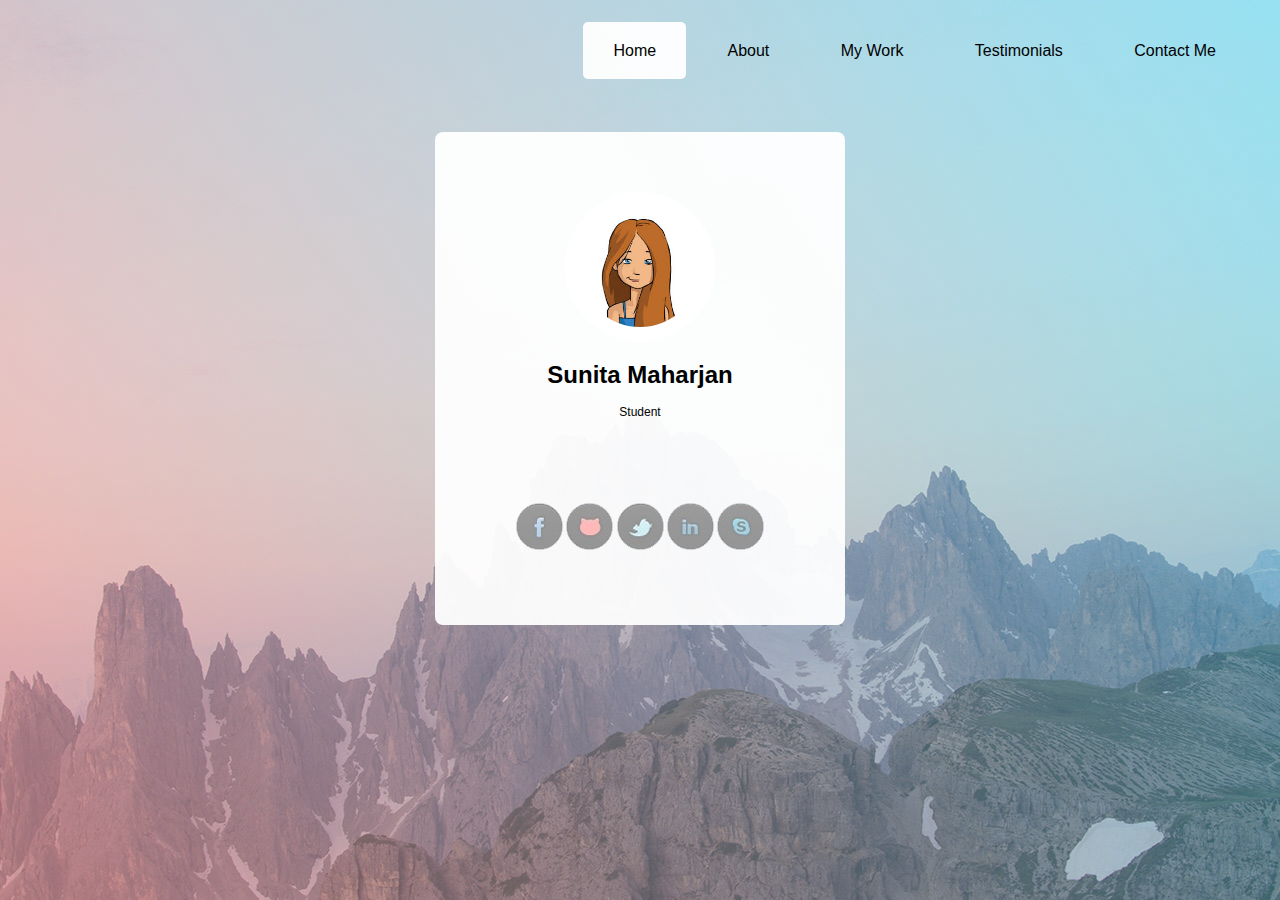
<file: index.html>
<!DOCTYPE html>
<html>
<head>
	<title>{{Appropriate Title}}</title>
	<meta charset="UTF-8">
	<link rel="stylesheet" type="text/css" href="main.css">
</head>
<body>
	<nav>
		<ul>
			<li><a href="index.html" class="active">Home</a></li>
			<li><a href="about.html">About</a></li>
			<li><a href="works.html">My Work</a></li>
			<li><a href="testimonials.html">Testimonials</a></li>
			<li><a href="contact.html">Contact Me</a></li>
		</ul>
	</nav>
	<div class="after-menu"></div>
	<section id="main">
		<header>
			<span class="image"><img src="avatar_girl.jpg"/></span>
			<h1 class="name">Sunita Maharjan</h1>
			<p class="title">Student</p>
		</header>
		<footer>
			<ul class="icons">
				<li><a class="icon icon-facebook"></a></li>
				<li><a class="icon icon-linkedin"></a></li>
				<li><a class="icon icon-twitter"></a></li>
				<li><a class="icon icon-github"></a></li>
				<li><a class="icon icon-skype"></a></li>
			</ul>
		</footer>
	</section>
</body>
</html>
</file>
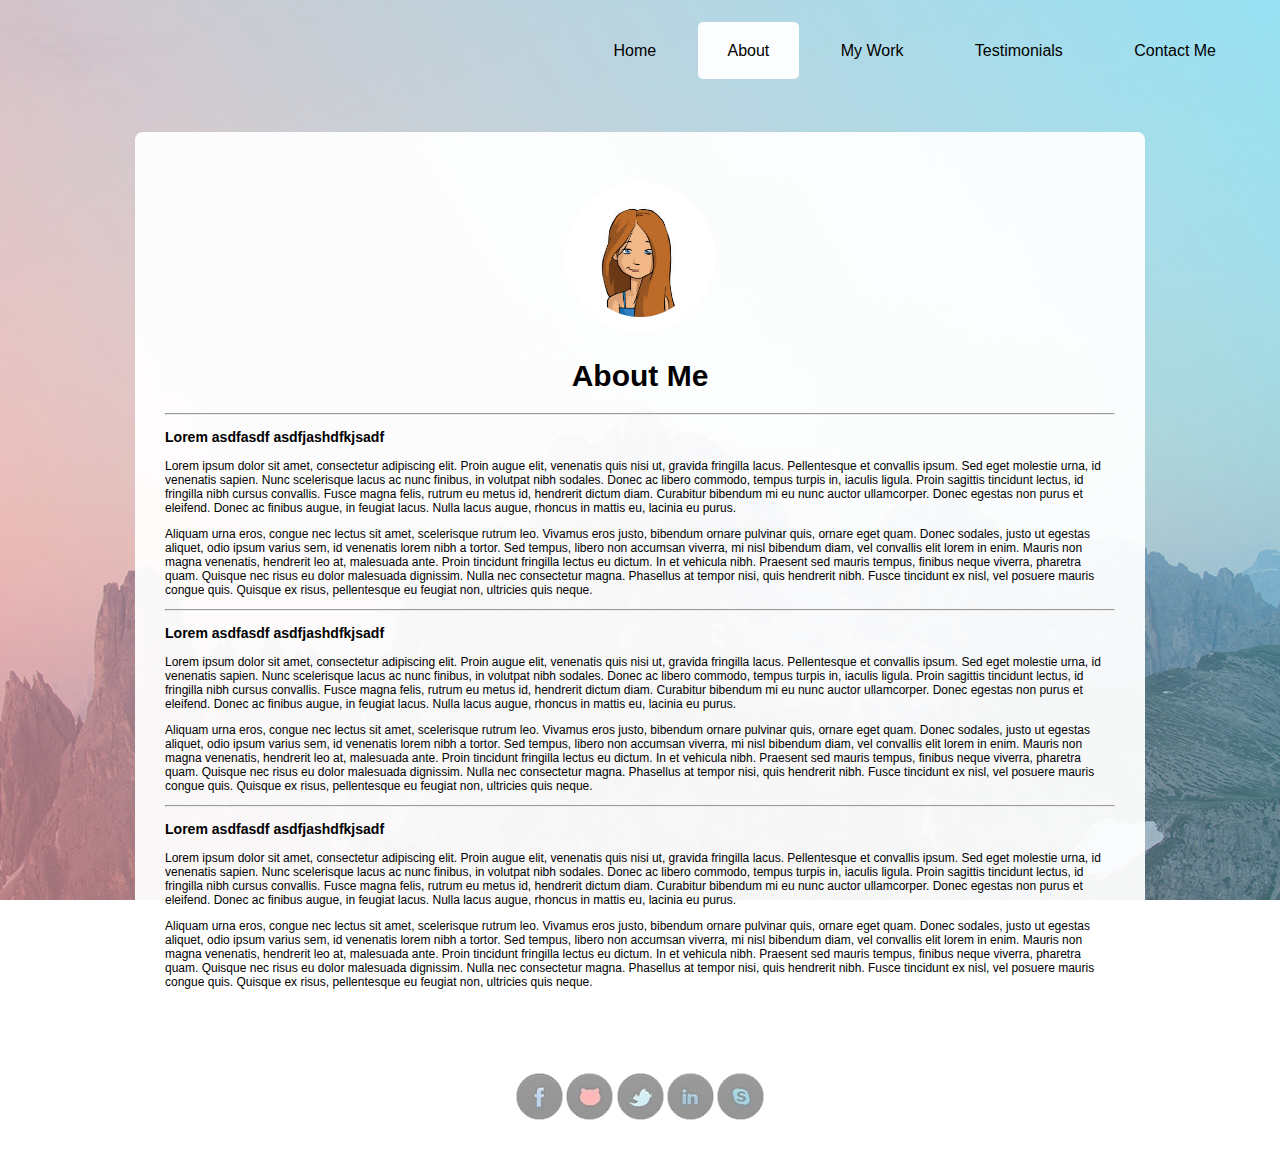
<file: about.html>
<!DOCTYPE html>
<html>
<head>
	<title>My Portfolio</title>
	<meta charset="UTF-8">
	<link rel="stylesheet" type="text/css" href="main.css">
</head>
<body>
	<nav>
		<ul>
			<li><a href="index.html">Home</a></li>
			<li><a href="about.html" class="active">About</a></li>
			<li><a href="works.html">My Work</a></li>
			<li><a href="testimonials.html">Testimonials</a></li>
			<li><a href="contact.html">Contact Me</a></li>
		</ul>
	</nav>
	<div class="after-menu"></div>
	<section id="about">
		<header>
			<h1><span class="image"><img src="avatar_girl.jpg"/></span></h1>
			<h1>About Me</h1>
			<hr>
			<h3>Lorem asdfasdf asdfjashdfkjsadf</h3>
			<p>Lorem ipsum dolor sit amet, consectetur adipiscing elit. Proin augue elit, venenatis quis nisi ut, gravida fringilla lacus. Pellentesque et convallis ipsum. Sed eget molestie urna, id venenatis sapien. Nunc scelerisque lacus ac nunc finibus, in volutpat nibh sodales. Donec ac libero commodo, tempus turpis in, iaculis ligula. Proin sagittis tincidunt lectus, id fringilla nibh cursus convallis. Fusce magna felis, rutrum eu metus id, hendrerit dictum diam. Curabitur bibendum mi eu nunc auctor ullamcorper. Donec egestas non purus et eleifend. Donec ac finibus augue, in feugiat lacus. Nulla lacus augue, rhoncus in mattis eu, lacinia eu purus.</p>
			<p>Aliquam urna eros, congue nec lectus sit amet, scelerisque rutrum leo. Vivamus eros justo, bibendum ornare pulvinar quis, ornare eget quam. Donec sodales, justo ut egestas aliquet, odio ipsum varius sem, id venenatis lorem nibh a tortor. Sed tempus, libero non accumsan viverra, mi nisl bibendum diam, vel convallis elit lorem in enim. Mauris non magna venenatis, hendrerit leo at, malesuada ante. Proin tincidunt fringilla lectus eu dictum. In et vehicula nibh. Praesent sed mauris tempus, finibus neque viverra, pharetra quam. Quisque nec risus eu dolor malesuada dignissim. Nulla nec consectetur magna. Phasellus at tempor nisi, quis hendrerit nibh. Fusce tincidunt ex nisl, vel posuere mauris congue quis. Quisque ex risus, pellentesque eu feugiat non, ultricies quis neque.</p>
			<hr>
			<h3>Lorem asdfasdf asdfjashdfkjsadf</h3>
			<p>Lorem ipsum dolor sit amet, consectetur adipiscing elit. Proin augue elit, venenatis quis nisi ut, gravida fringilla lacus. Pellentesque et convallis ipsum. Sed eget molestie urna, id venenatis sapien. Nunc scelerisque lacus ac nunc finibus, in volutpat nibh sodales. Donec ac libero commodo, tempus turpis in, iaculis ligula. Proin sagittis tincidunt lectus, id fringilla nibh cursus convallis. Fusce magna felis, rutrum eu metus id, hendrerit dictum diam. Curabitur bibendum mi eu nunc auctor ullamcorper. Donec egestas non purus et eleifend. Donec ac finibus augue, in feugiat lacus. Nulla lacus augue, rhoncus in mattis eu, lacinia eu purus.</p>
			<p>Aliquam urna eros, congue nec lectus sit amet, scelerisque rutrum leo. Vivamus eros justo, bibendum ornare pulvinar quis, ornare eget quam. Donec sodales, justo ut egestas aliquet, odio ipsum varius sem, id venenatis lorem nibh a tortor. Sed tempus, libero non accumsan viverra, mi nisl bibendum diam, vel convallis elit lorem in enim. Mauris non magna venenatis, hendrerit leo at, malesuada ante. Proin tincidunt fringilla lectus eu dictum. In et vehicula nibh. Praesent sed mauris tempus, finibus neque viverra, pharetra quam. Quisque nec risus eu dolor malesuada dignissim. Nulla nec consectetur magna. Phasellus at tempor nisi, quis hendrerit nibh. Fusce tincidunt ex nisl, vel posuere mauris congue quis. Quisque ex risus, pellentesque eu feugiat non, ultricies quis neque.</p>
			<hr>
			<h3>Lorem asdfasdf asdfjashdfkjsadf</h3>
			<p>Lorem ipsum dolor sit amet, consectetur adipiscing elit. Proin augue elit, venenatis quis nisi ut, gravida fringilla lacus. Pellentesque et convallis ipsum. Sed eget molestie urna, id venenatis sapien. Nunc scelerisque lacus ac nunc finibus, in volutpat nibh sodales. Donec ac libero commodo, tempus turpis in, iaculis ligula. Proin sagittis tincidunt lectus, id fringilla nibh cursus convallis. Fusce magna felis, rutrum eu metus id, hendrerit dictum diam. Curabitur bibendum mi eu nunc auctor ullamcorper. Donec egestas non purus et eleifend. Donec ac finibus augue, in feugiat lacus. Nulla lacus augue, rhoncus in mattis eu, lacinia eu purus.</p>
			<p>Aliquam urna eros, congue nec lectus sit amet, scelerisque rutrum leo. Vivamus eros justo, bibendum ornare pulvinar quis, ornare eget quam. Donec sodales, justo ut egestas aliquet, odio ipsum varius sem, id venenatis lorem nibh a tortor. Sed tempus, libero non accumsan viverra, mi nisl bibendum diam, vel convallis elit lorem in enim. Mauris non magna venenatis, hendrerit leo at, malesuada ante. Proin tincidunt fringilla lectus eu dictum. In et vehicula nibh. Praesent sed mauris tempus, finibus neque viverra, pharetra quam. Quisque nec risus eu dolor malesuada dignissim. Nulla nec consectetur magna. Phasellus at tempor nisi, quis hendrerit nibh. Fusce tincidunt ex nisl, vel posuere mauris congue quis. Quisque ex risus, pellentesque eu feugiat non, ultricies quis neque.</p>
		</header>
		<footer>
			<ul class="icons">
				<li><a class="icon icon-facebook"></a></li>
				<li><a class="icon icon-linkedin"></a></li>
				<li><a class="icon icon-twitter"></a></li>
				<li><a class="icon icon-github"></a></li>
				<li><a class="icon icon-skype"></a></li>
			</ul>
		</footer>
	</section>
</body>
</html>
</file>
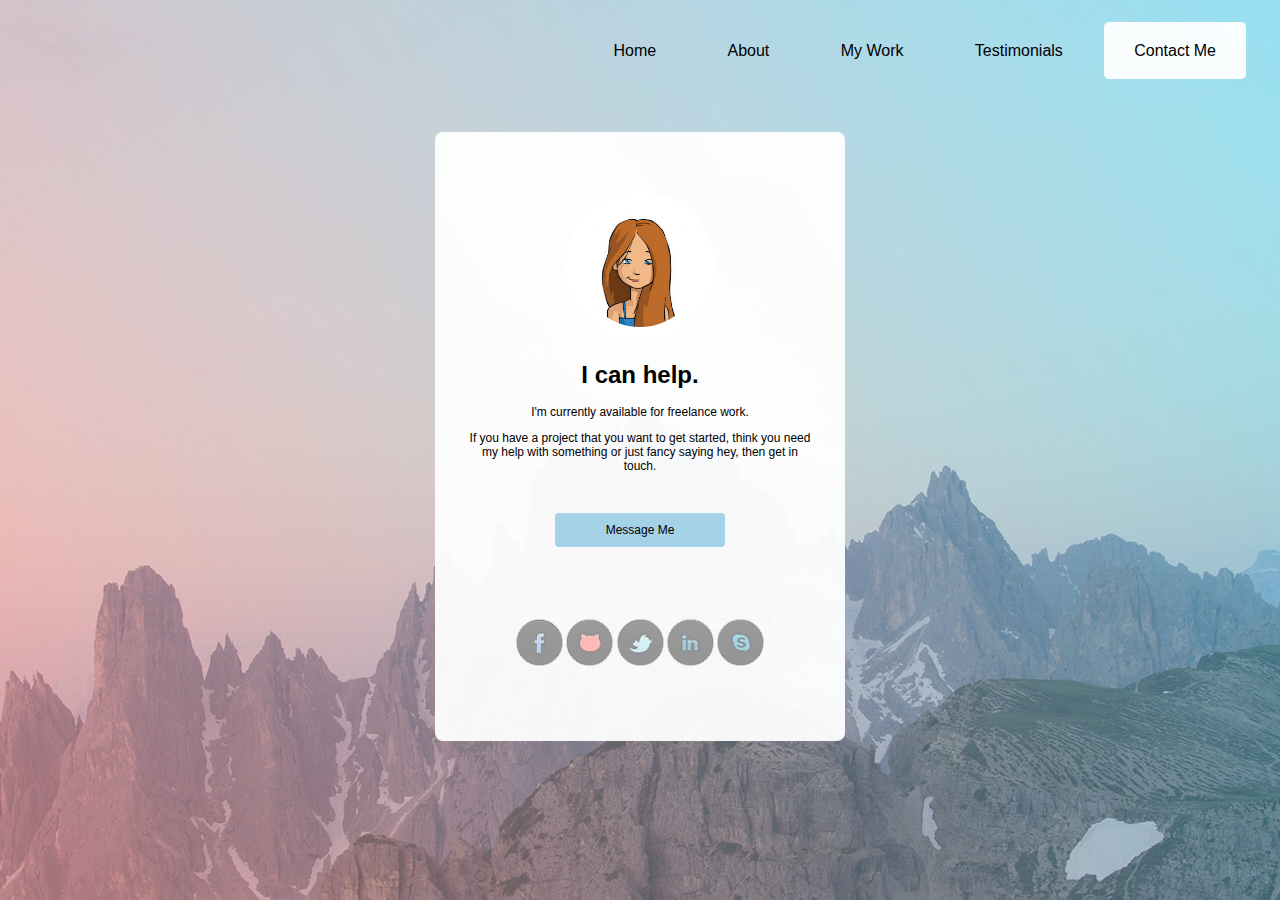
<file: contact.html>
<!DOCTYPE html>
<html>
<head>
	<title>{{Appropriate Title}}</title>
	<meta charset="UTF-8">
	<link rel="stylesheet" type="text/css" href="main.css">
</head>
<body>
	<nav>
		<ul>
			<li><a href="index.html">Home</a></li>
			<li><a href="about.html">About</a></li>
			<li><a href="works.html">My Work</a></li>
			<li><a href="testimonials.html">Testimonials</a></li>
			<li><a href="contact.html" class="active">Contact Me</a></li>
		</ul>
	</nav>
	<div class="after-menu"></div>
	<section id="main">
		<header>
			<span class="image"><img src="avatar_girl.jpg"/></span>
			<h1 class="name">I can help.</h1>
			<p class="title">I'm currently available for freelance work.</p>
			<span>If you have a project that you want to get started, think you need my help with something or just fancy saying hey, then get in touch.</span>
			<a class="mail-to" href="mailto:test@test.test">Message Me</a>
		</header>
		<footer>
			<ul class="icons">
				<li><a class="icon icon-facebook"></a></li>
				<li><a class="icon icon-linkedin"></a></li>
				<li><a class="icon icon-twitter"></a></li>
				<li><a class="icon icon-github"></a></li>
				<li><a class="icon icon-skype"></a></li>
			</ul>
		</footer>
	</section>
</body>
</html>
</file>
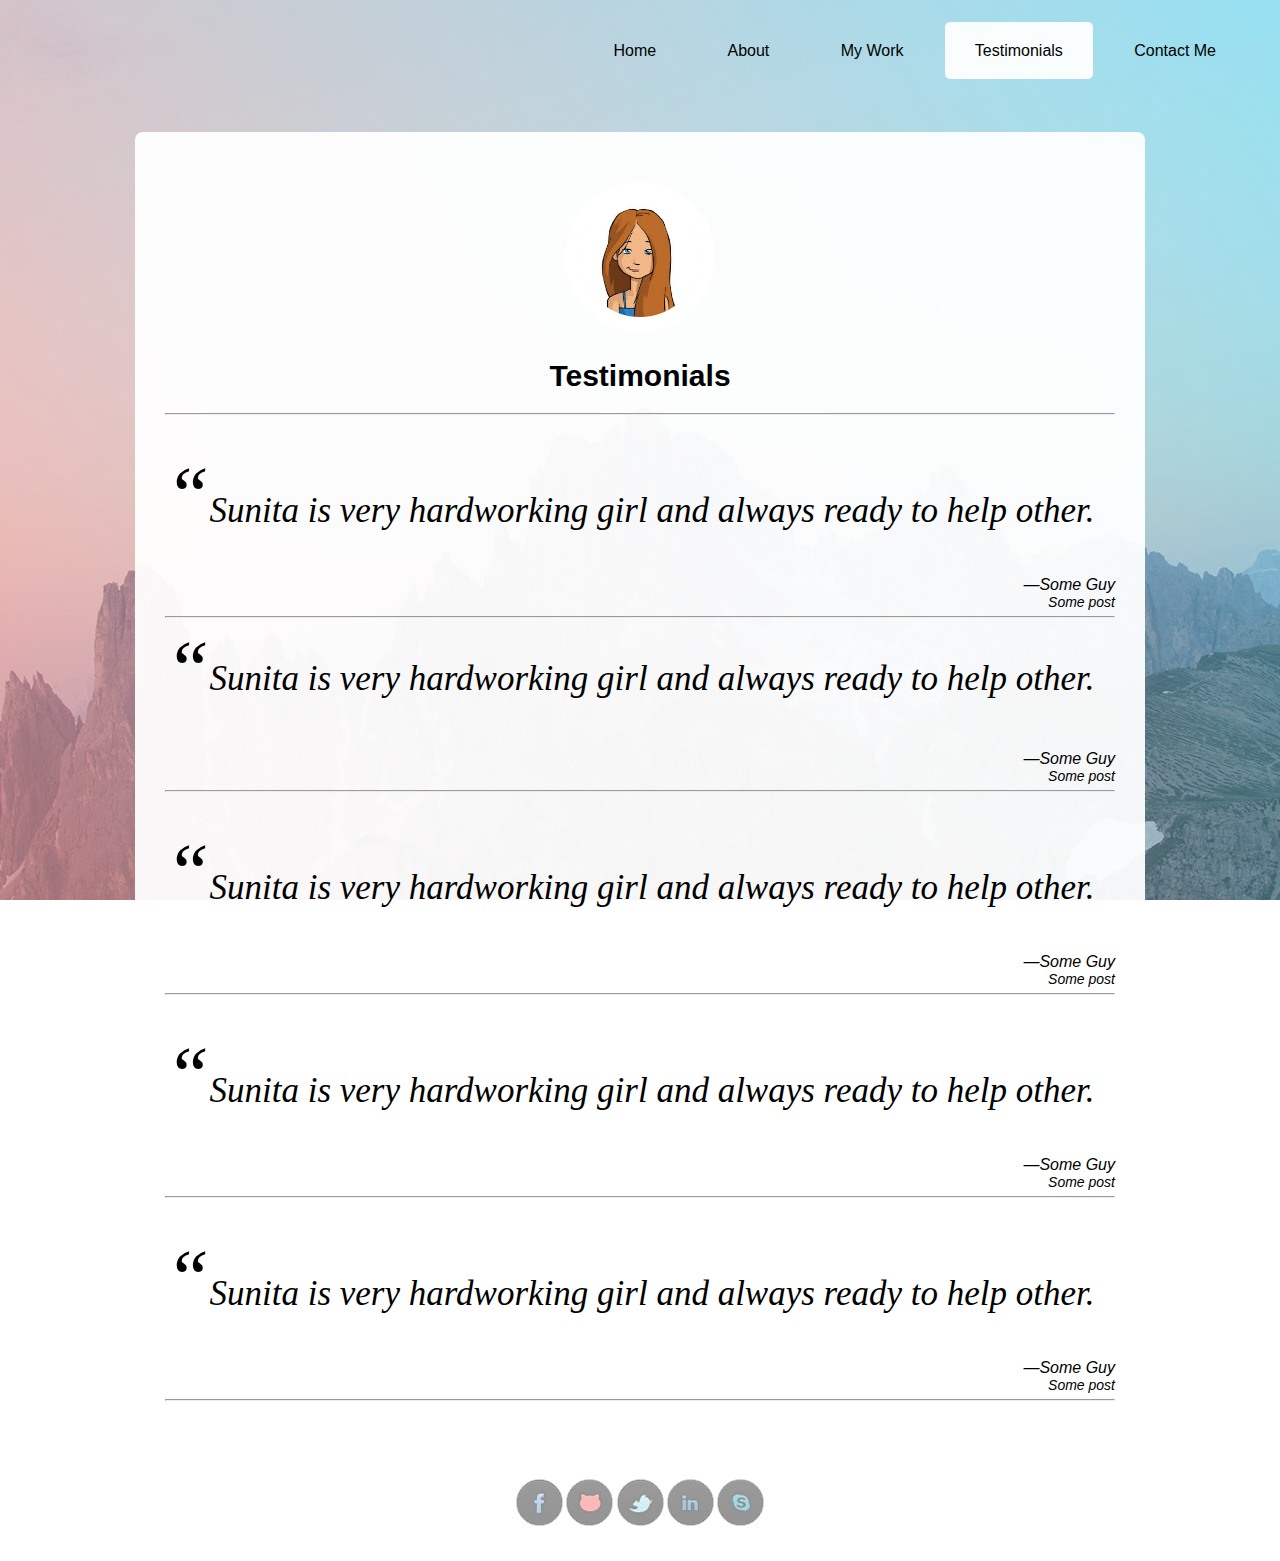
<file: testimonials.html>
<!DOCTYPE html>
<html>
<head>
	<title>{{Appropriate Title}}</title>
	<meta charset="UTF-8">
	<link rel="stylesheet" type="text/css" href="main.css">
</head>
<body>
	<nav>
		<ul>
			<li><a href="index.html">Home</a></li>
			<li><a href="about.html">About</a></li>
			<li><a href="works.html">My Work</a></li>
			<li><a href="testimonials.html" class="active">Testimonials</a></li>
			<li><a href="contact.html">Contact Me</a></li>
		</ul>
	</nav>
	<div class="after-menu"></div>
	<section id="about">
		<header>
			<h1><span class="image"><img src="avatar_girl.jpg"/></span></h1>
			<h1>Testimonials</h1>
			<hr>
			<p class="testimonials">Sunita is very hardworking girl and always ready to help other.</p>
			<p class="person">Some Guy</p>
			<p class="designation">Some post</p>
			<hr>
			<div class="testimonials"><p>Sunita is very hardworking girl and always ready to help other.</p></div>
			<p class="person">Some Guy</p></div>
			<p class="designation">Some post</p>
			<hr>
			<p class="testimonials">Sunita is very hardworking girl and always ready to help other.</p>
			<p class="person">Some Guy</p>
			<p class="designation">Some post</p>
			<hr>
			<p class="testimonials">Sunita is very hardworking girl and always ready to help other.</p>
			<p class="person">Some Guy</p>
			<p class="designation">Some post</p>
			<hr>
			<p class="testimonials">Sunita is very hardworking girl and always ready to help other.</p>
			<p class="person">Some Guy</p>
			<p class="designation">Some post</p>
			<hr>
		</header>
		<footer>
			<ul class="icons">
				<li><a class="icon icon-facebook"></a></li>
				<li><a class="icon icon-linkedin"></a></li>
				<li><a class="icon icon-twitter"></a></li>
				<li><a class="icon icon-github"></a></li>
				<li><a class="icon icon-skype"></a></li>
			</ul>
		</footer>
	</section>
</body>
</html>
</file>
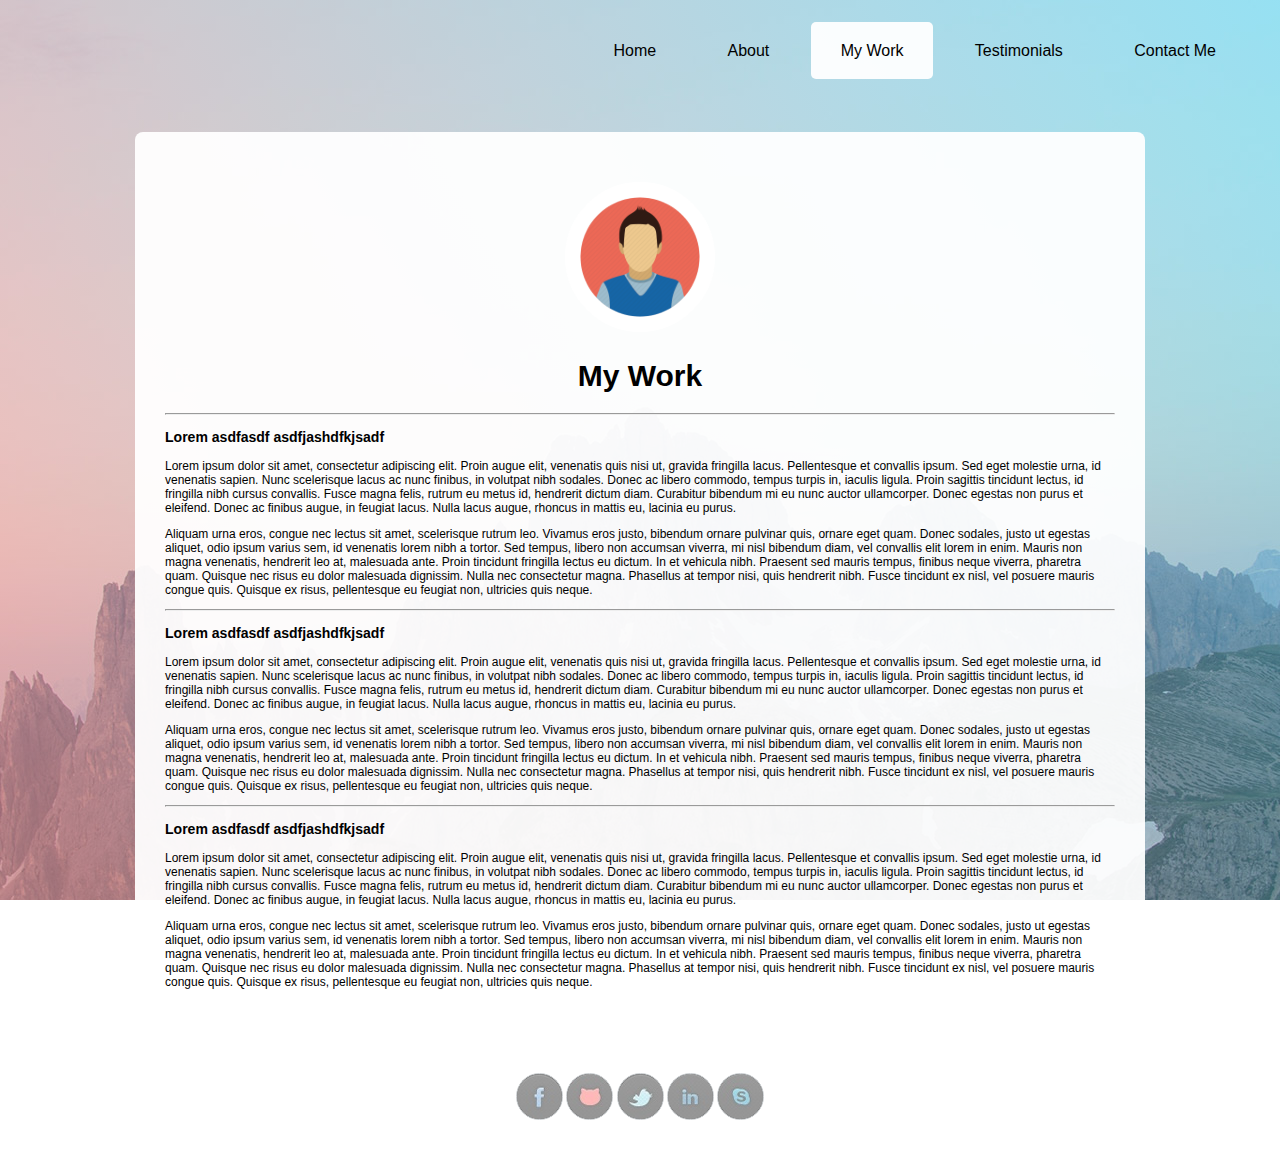
<file: works.html>
<!DOCTYPE html>
<html>
<head>
	<title>{{Appropriate Title}}</title>
	<meta charset="UTF-8">
	<link rel="stylesheet" type="text/css" href="main.css">
</head>
<body>
	<nav>
		<ul>
			<li><a href="index.html">Home</a></li>
			<li><a href="about.html">About</a></li>
			<li><a href="works.html" class="active">My Work</a></li>
			<li><a href="testimonials.html">Testimonials</a></li>
			<li><a href="contact.html">Contact Me</a></li>
		</ul>
	</nav>
	<div class="after-menu"></div>
	<section id="about">
		<header>
			<h1><span class="image"><img src="avatar_boy.png"/></span></h1>
			<h1>My Work</h1>
			<hr>
			<h3>Lorem asdfasdf asdfjashdfkjsadf</h3>
			<p>Lorem ipsum dolor sit amet, consectetur adipiscing elit. Proin augue elit, venenatis quis nisi ut, gravida fringilla lacus. Pellentesque et convallis ipsum. Sed eget molestie urna, id venenatis sapien. Nunc scelerisque lacus ac nunc finibus, in volutpat nibh sodales. Donec ac libero commodo, tempus turpis in, iaculis ligula. Proin sagittis tincidunt lectus, id fringilla nibh cursus convallis. Fusce magna felis, rutrum eu metus id, hendrerit dictum diam. Curabitur bibendum mi eu nunc auctor ullamcorper. Donec egestas non purus et eleifend. Donec ac finibus augue, in feugiat lacus. Nulla lacus augue, rhoncus in mattis eu, lacinia eu purus.</p>
			<p>Aliquam urna eros, congue nec lectus sit amet, scelerisque rutrum leo. Vivamus eros justo, bibendum ornare pulvinar quis, ornare eget quam. Donec sodales, justo ut egestas aliquet, odio ipsum varius sem, id venenatis lorem nibh a tortor. Sed tempus, libero non accumsan viverra, mi nisl bibendum diam, vel convallis elit lorem in enim. Mauris non magna venenatis, hendrerit leo at, malesuada ante. Proin tincidunt fringilla lectus eu dictum. In et vehicula nibh. Praesent sed mauris tempus, finibus neque viverra, pharetra quam. Quisque nec risus eu dolor malesuada dignissim. Nulla nec consectetur magna. Phasellus at tempor nisi, quis hendrerit nibh. Fusce tincidunt ex nisl, vel posuere mauris congue quis. Quisque ex risus, pellentesque eu feugiat non, ultricies quis neque.</p>
			<hr>
			<h3>Lorem asdfasdf asdfjashdfkjsadf</h3>
			<p>Lorem ipsum dolor sit amet, consectetur adipiscing elit. Proin augue elit, venenatis quis nisi ut, gravida fringilla lacus. Pellentesque et convallis ipsum. Sed eget molestie urna, id venenatis sapien. Nunc scelerisque lacus ac nunc finibus, in volutpat nibh sodales. Donec ac libero commodo, tempus turpis in, iaculis ligula. Proin sagittis tincidunt lectus, id fringilla nibh cursus convallis. Fusce magna felis, rutrum eu metus id, hendrerit dictum diam. Curabitur bibendum mi eu nunc auctor ullamcorper. Donec egestas non purus et eleifend. Donec ac finibus augue, in feugiat lacus. Nulla lacus augue, rhoncus in mattis eu, lacinia eu purus.</p>
			<p>Aliquam urna eros, congue nec lectus sit amet, scelerisque rutrum leo. Vivamus eros justo, bibendum ornare pulvinar quis, ornare eget quam. Donec sodales, justo ut egestas aliquet, odio ipsum varius sem, id venenatis lorem nibh a tortor. Sed tempus, libero non accumsan viverra, mi nisl bibendum diam, vel convallis elit lorem in enim. Mauris non magna venenatis, hendrerit leo at, malesuada ante. Proin tincidunt fringilla lectus eu dictum. In et vehicula nibh. Praesent sed mauris tempus, finibus neque viverra, pharetra quam. Quisque nec risus eu dolor malesuada dignissim. Nulla nec consectetur magna. Phasellus at tempor nisi, quis hendrerit nibh. Fusce tincidunt ex nisl, vel posuere mauris congue quis. Quisque ex risus, pellentesque eu feugiat non, ultricies quis neque.</p>
			<hr>
			<h3>Lorem asdfasdf asdfjashdfkjsadf</h3>
			<p>Lorem ipsum dolor sit amet, consectetur adipiscing elit. Proin augue elit, venenatis quis nisi ut, gravida fringilla lacus. Pellentesque et convallis ipsum. Sed eget molestie urna, id venenatis sapien. Nunc scelerisque lacus ac nunc finibus, in volutpat nibh sodales. Donec ac libero commodo, tempus turpis in, iaculis ligula. Proin sagittis tincidunt lectus, id fringilla nibh cursus convallis. Fusce magna felis, rutrum eu metus id, hendrerit dictum diam. Curabitur bibendum mi eu nunc auctor ullamcorper. Donec egestas non purus et eleifend. Donec ac finibus augue, in feugiat lacus. Nulla lacus augue, rhoncus in mattis eu, lacinia eu purus.</p>
			<p>Aliquam urna eros, congue nec lectus sit amet, scelerisque rutrum leo. Vivamus eros justo, bibendum ornare pulvinar quis, ornare eget quam. Donec sodales, justo ut egestas aliquet, odio ipsum varius sem, id venenatis lorem nibh a tortor. Sed tempus, libero non accumsan viverra, mi nisl bibendum diam, vel convallis elit lorem in enim. Mauris non magna venenatis, hendrerit leo at, malesuada ante. Proin tincidunt fringilla lectus eu dictum. In et vehicula nibh. Praesent sed mauris tempus, finibus neque viverra, pharetra quam. Quisque nec risus eu dolor malesuada dignissim. Nulla nec consectetur magna. Phasellus at tempor nisi, quis hendrerit nibh. Fusce tincidunt ex nisl, vel posuere mauris congue quis. Quisque ex risus, pellentesque eu feugiat non, ultricies quis neque.</p>
		</header>
		<footer>
			<ul class="icons">
				<li><a class="icon icon-facebook"></a></li>
				<li><a class="icon icon-linkedin"></a></li>
				<li><a class="icon icon-twitter"></a></li>
				<li><a class="icon icon-github"></a></li>
				<li><a class="icon icon-skype"></a></li>
			</ul>
		</footer>
	</section>
</body>
</html>
</file>
<file: main.css>
/*** Body ***/

body{
	margin: 0px;
	font-family: sans-serif;
	font-size: 12px;
	height: 100%;
	background-color: #ffffff;
	background-image: -moz-linear-gradient(60deg, rgba(255, 165, 150, 0.5) 5%, rgba(0, 228, 255, 0.35)), url("bg.jpg");
	background-image: -webkit-linear-gradient(60deg, rgba(255, 165, 150, 0.5) 5%, rgba(0, 228, 255, 0.35)), url("bg.jpg");
	background-image:  -ms-linear-gradient(60deg, rgba(255, 165, 150, 0.5) 5%, rgba(0, 228, 255, 0.35)), url("bg.jpg");
	background-image:  linear-gradient(60deg, rgba(255, 165, 150, 0.5) 5%, rgba(0, 228, 255, 0.35)), url("bg.jpg");
	background-repeat: no-repeat,			no-repeat;
	background-size: cover,				cover;
	background-position:		center center,		bottom center;
	background-attachment:	fixed,				fixed;
}

a{
	color:#000;
	text-decoration: none;
}

ul{
	/*font-size: 0em;*/
	padding-left: 0px;
}
li{
	font-size: 12px;
}

/*** Body Ends ***/

/*** Menu ***/

nav{
	float: right;
}

nav ul{
	padding: 30px 30px;
}

nav ul li{
	display: inline-block;
	padding: 0px 4px;
}

nav ul li a,nav ul li a:active,nav ul li a:visited{
	padding: 20px 30px;
	font-size: 16px;
}

nav ul li a:hover{
	border-radius: 5px;
	background: rgba(255,255,255,0.94);
}

nav ul li a.active{
	border-radius: 5px;
	background: rgba(255,255,255,0.94);
}

/*** Menu Ends***/

/*After Menu*/

.after-menu{
	clear:both;
	margin-bottom: 20px;
}

/*After Menu Ends*/

/*** User Details  ***/
section#main{
	width: 350px;
	text-align: center;
	margin: 0 auto 0;
	border-radius: 8px;
	padding: 60px 30px;
	margin-top: 30px;
	background-color: rgba(255,255,255,0.94);
}
section#main header span.image img{
	width:120px;
	height:120px;
	border-radius: 100%;
	border: #FFFFFF 15px solid;
}
section footer{
	padding-top: 60px;
	text-align: center;
}
section footer ul li{
	display: inline-block;
}
a.icon{
	text-decoration: none; 
    position: relative;
    display: block;
    width: 3.75em;
    height: 3.75em;
    border-radius: 100%;
    border: solid 1px #c8cccf;
    line-height: 3.75em;
    overflow: hidden;
    text-align: center;
    text-indent: 3.75em;
    white-space: nowrap;
}
a.icon::before{
  position: absolute;
  content:"";
  top: 0;
  left: 0;
  width: 100%;
  height: 100%;
  z-index: 10;
  background-color: rgba(255,255,255,0.5); /*dim the background*/
}
a.icon:hover::before{
	background-color: rgba(255,255,255,0);
}
.icon-facebook{
    background: url('sprites.jpg') 365px 320px;
}
.icon-twitter{
	background: url('sprites.jpg') 421px 320px;	
}
.icon-github{
	background: url('sprites.jpg') 365px 262px;	
}
.icon-linkedin{
	background: url('sprites.jpg') 312px 262px;	
}
.icon-skype{
	background: url('sprites.jpg') 421px 262px;	
}
/*** User Details Ends ***/

/*** About Details  ***/
section#about{
	width: 950px;
	margin: 0 auto 0;
	border-radius: 8px;
	padding: 30px 30px 20px;
	margin-top: 30px;
	background-color: rgba(255,255,255,0.94);
}
section#about header span.image img{
	width:120px;
	height:120px;
	border-radius: 100%;
	border: #FFFFFF 15px solid;
}

section#about h1{
	font-size: 30px;
	text-align: center;
}
/*** About Details Ends ***/

/*Testimonials*/
.testimonials{
	font-size: 35px;
	font-family: serif;
	font-style: italic;
}
.testimonials::before{
	content:"\201C";
	font-size: 80px;
	font-style: italic;
}
.testimonials p{
	display:inline-block;
	vertical-align: top;
}
.person,.designation{
	text-align: right;
	margin-bottom: 0px;
	font-style: italic;
}
.person{
	font-size: 16px;
}
.person::before{
	content:" \2014 ";
	font-variant: 400;
}
.designation{
	margin-top: 0px;
	font-size: 14px;
}
.mail-to{
	display: block;
	width: 130px;
	margin:0 auto 0;
	margin-top:40px;
	padding: 10px 20px;
	background-color:#A5D2E7;
	border-radius: 4px;
}
</file>
